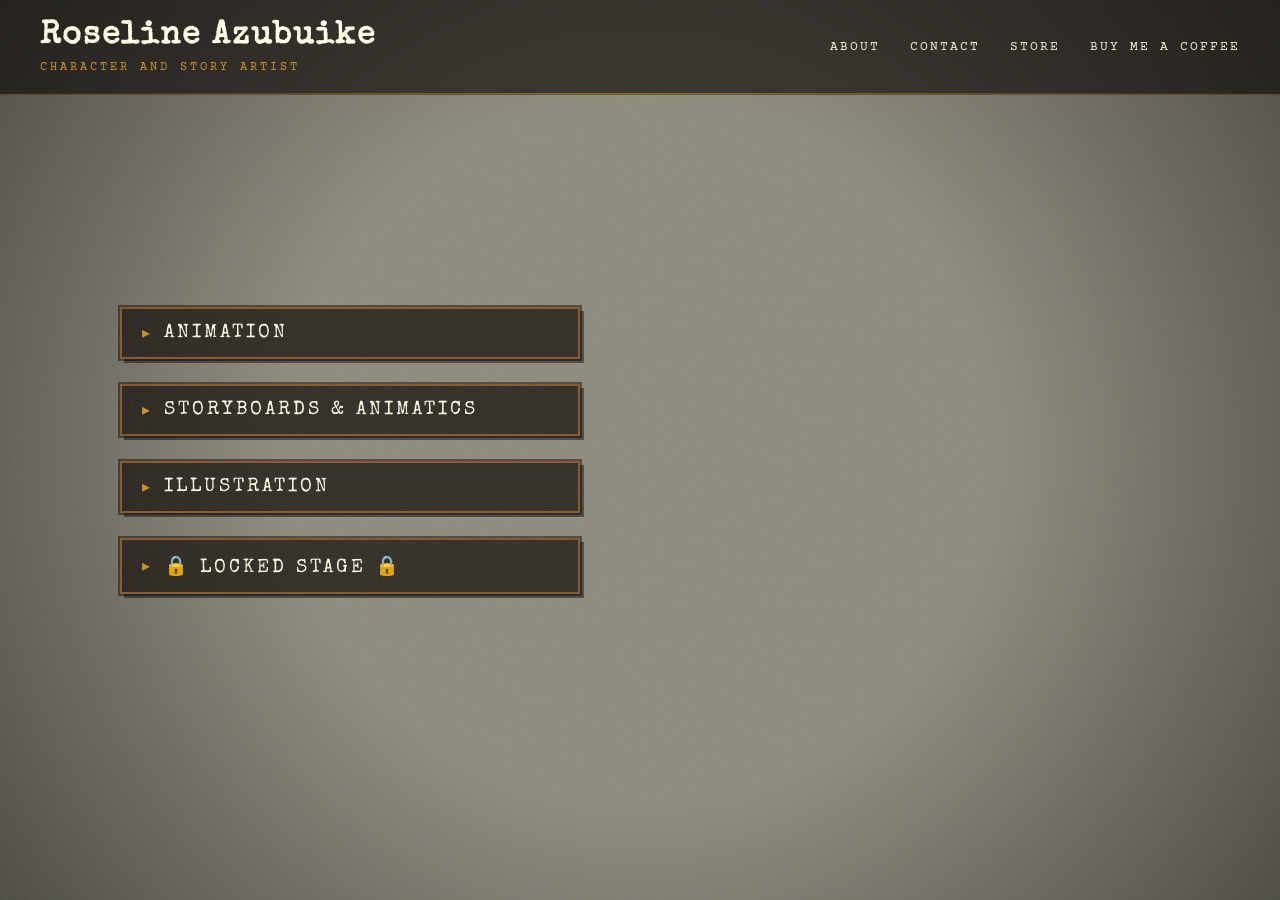
<file: index.html>
<!DOCTYPE html>
<html lang="en">

<head>

    <meta charset="UTF-8">
    <meta name="viewport" content="width=device-width, initial-scale=1.0">

    <title>Roseline Azubuike | Portfolio</title>

    <link rel="stylesheet" href="style.css">

    <link href="https://fonts.googleapis.com/css2?family=Special+Elite&family=Courier+Prime:wght@400;700&display=swap" rel="stylesheet">

</head>

<body>

    <!-- Background Video -->
<video autoplay muted loop playsinline class="background-video desktop-video">

    <source src="videos/homepage/walkcycle-desktop.mp4" type="video/mp4">

</video>

<video autoplay muted loop playsinline class="background-video mobile-video">

    <source src="videos/homepage/walkcycle-mobile.mp4" type="video/mp4">

</video>

    <!-- Dark Overlay -->

    <div class="overlay"></div>

    <!-- Navigation -->

   <header>

    <div class="logo">

        <h1>Roseline Azubuike</h1>

        <p>Character and Story Artist</p>

    </div>

    <button class="menu-toggle">
        ☰
    </button>


<nav>

<a href="about.html">About</a>

<a href="contact.html">Contact</a>

<a href="https://objkt.com/users/tz1VVfpVJRPtHBJdC1eqzU5G81WBR6V9rQUZ/created">Store</a>

<a href="https://buymeacoffee.com/thesketchykori">Buy Me a Coffee</a>

</nav>

    </header>

    <!-- Main Buttons -->

    <main class="home-main">

        <div class="menu">

            <a href="animation.html">Animation</a>

            <a href="storyboards.html">Storyboards & Animatics</a>

            <a href="illustration.html">Illustration</a>
            
            <a href="game-art.html">🔒 LOCKED STAGE 🔒</a>

        </div>

    </main>

    <script src="script.js"></script>

</body>

</html>
</file>
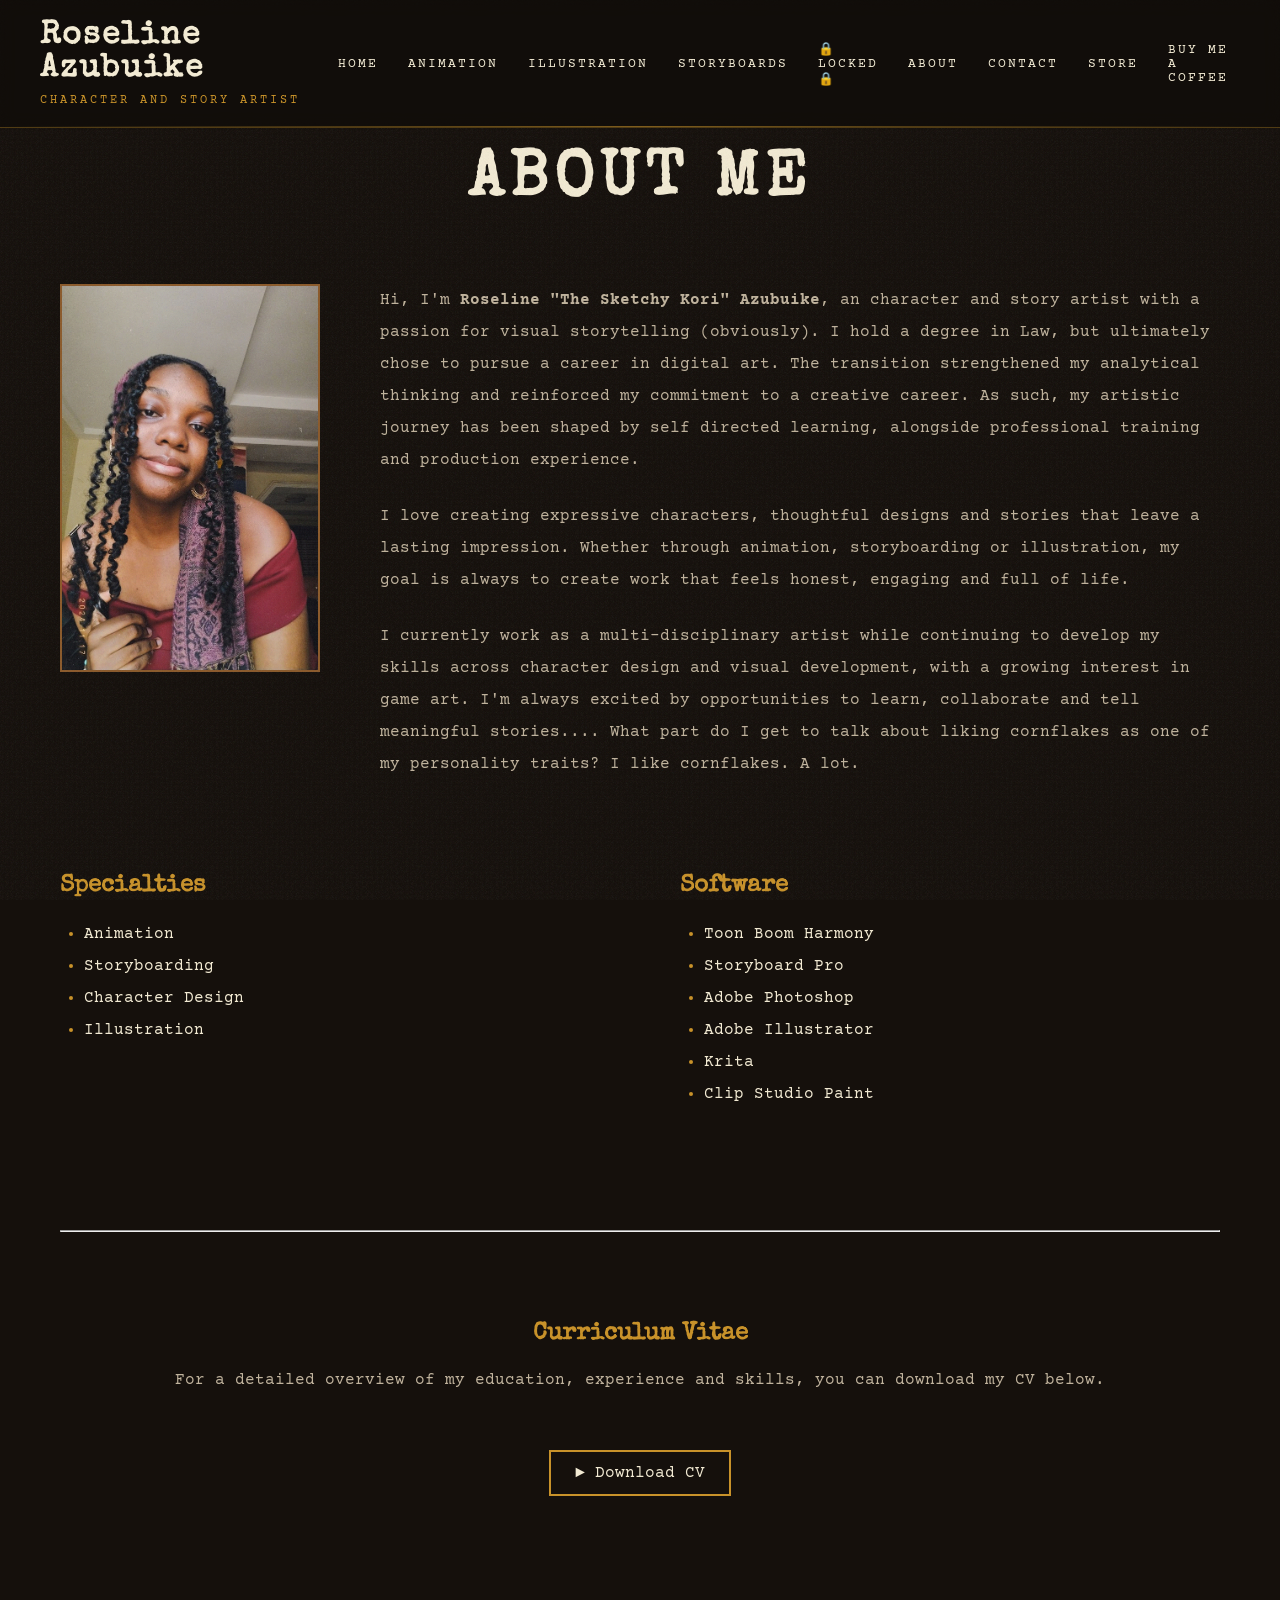
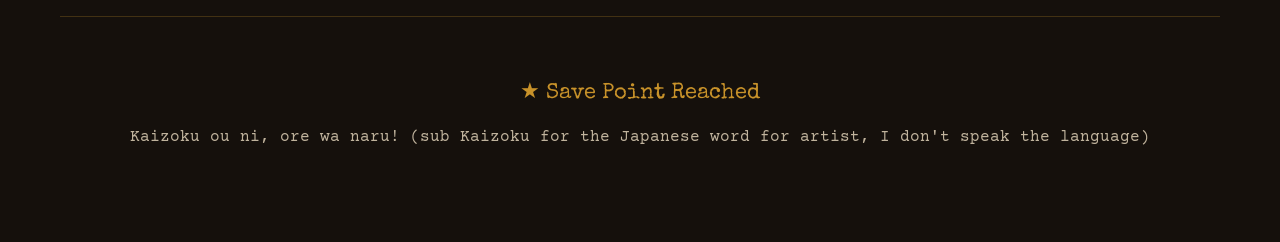
<file: about.html>
<!DOCTYPE html>
<html lang="en">

<head>

<meta charset="UTF-8">

<meta name="viewport" content="width=device-width, initial-scale=1">

<title>About</title>

<link rel="stylesheet" href="style.css">

<link href="https://fonts.googleapis.com/css2?family=Special+Elite&family=Courier+Prime:wght@400;700&display=swap" rel="stylesheet">

</head>

<body class="page">

<header>

<div class="logo">

<h1>Roseline Azubuike</h1>

<p>Character and Story Artist</p>

</div>

<button class="menu-toggle">

☰ Explore

</button>

<nav>

<a href="index.html">Home</a>

<a href="animation.html">Animation</a>

<a href="illustration.html">Illustration</a>

<a href="storyboards.html">Storyboards</a>

<a href="game-art.html">🔒LOCKED🔒</a>

<a href="about.html">About</a>

<a href="contact.html">Contact</a>

<a href="https://objkt.com/users/tz1VVfpVJRPtHBJdC1eqzU5G81WBR6V9rQUZ/created">Store</a>

<a href="https://buymeacoffee.com/thesketchykori">Buy Me a Coffee</a>

</nav>

</header>

<main class="content">

    <section class="page-title">

        <h1>About Me</h1>

    </section>

    <section class="about-section">

        <img src="images/profile.jpg"
             alt="Portrait of Roseline Azubuike"
             class="about-photo">

        <div class="about-text">

            <p>

                Hi, I'm <strong>Roseline "The Sketchy Kori" Azubuike</strong>, an character and story artist with a passion for visual storytelling (obviously). I hold a degree in Law, but ultimately chose to pursue a career in digital art. The transition strengthened my analytical thinking and reinforced my commitment to a creative career. As such, my artistic journey has been shaped by self directed learning, alongside professional training and production experience.
                

            </p>

            <p>

                I love creating expressive characters, thoughtful designs and
                stories that leave a lasting impression. Whether through
                animation, storyboarding or illustration, my goal is always to
                create work that feels honest, engaging and full of life.

            </p>
            

            <p>

                I currently work as a multi-disciplinary artist while continuing to develop my
                skills across character design and visual development, with a
                growing interest in game art. I'm always excited by opportunities
                to learn, collaborate and tell meaningful stories.... What part do I get to talk about liking cornflakes as one of my personality traits? I like cornflakes. A lot. 

            </p>

        </div>

    </section>

    

    <section class="about-grid">

        <div>

            <h2>Specialties</h2>

            <ul>

                <li>Animation</li>

                <li>Storyboarding</li>

                <li>Character Design</li>

                <li>Illustration</li>

            </ul>

        </div>

        <div>

            <h2>Software</h2>

            <ul>

                <li>Toon Boom Harmony</li>

                <li>Storyboard Pro</li>

                <li>Adobe Photoshop</li>

                <li>Adobe Illustrator</li>

                <li>Krita</li>

                <li>Clip Studio Paint</li>

            </ul>

        </div>

    </section>

    <hr class="divider">

<section class="cv-section">

    <h2>Curriculum Vitae</h2>

    <p>

        For a detailed overview of my education, experience and skills,
        you can download my CV below.

    </p>

    <a href="documents/Roseline_Azubuike_CV.pdf"
       download
       class="quest-button">

        ► Download CV

    </a>

</section>

<footer class="page-footer">

    <p class="footer-title">★ Save Point Reached</p>

    <p class="footer-message">
        Kaizoku ou ni, ore wa naru! (sub Kaizoku for the Japanese word for artist, I don't speak the language)
    </p>


</footer>

</main>

<script src="script.js"></script>

</body>

</html>
</file>
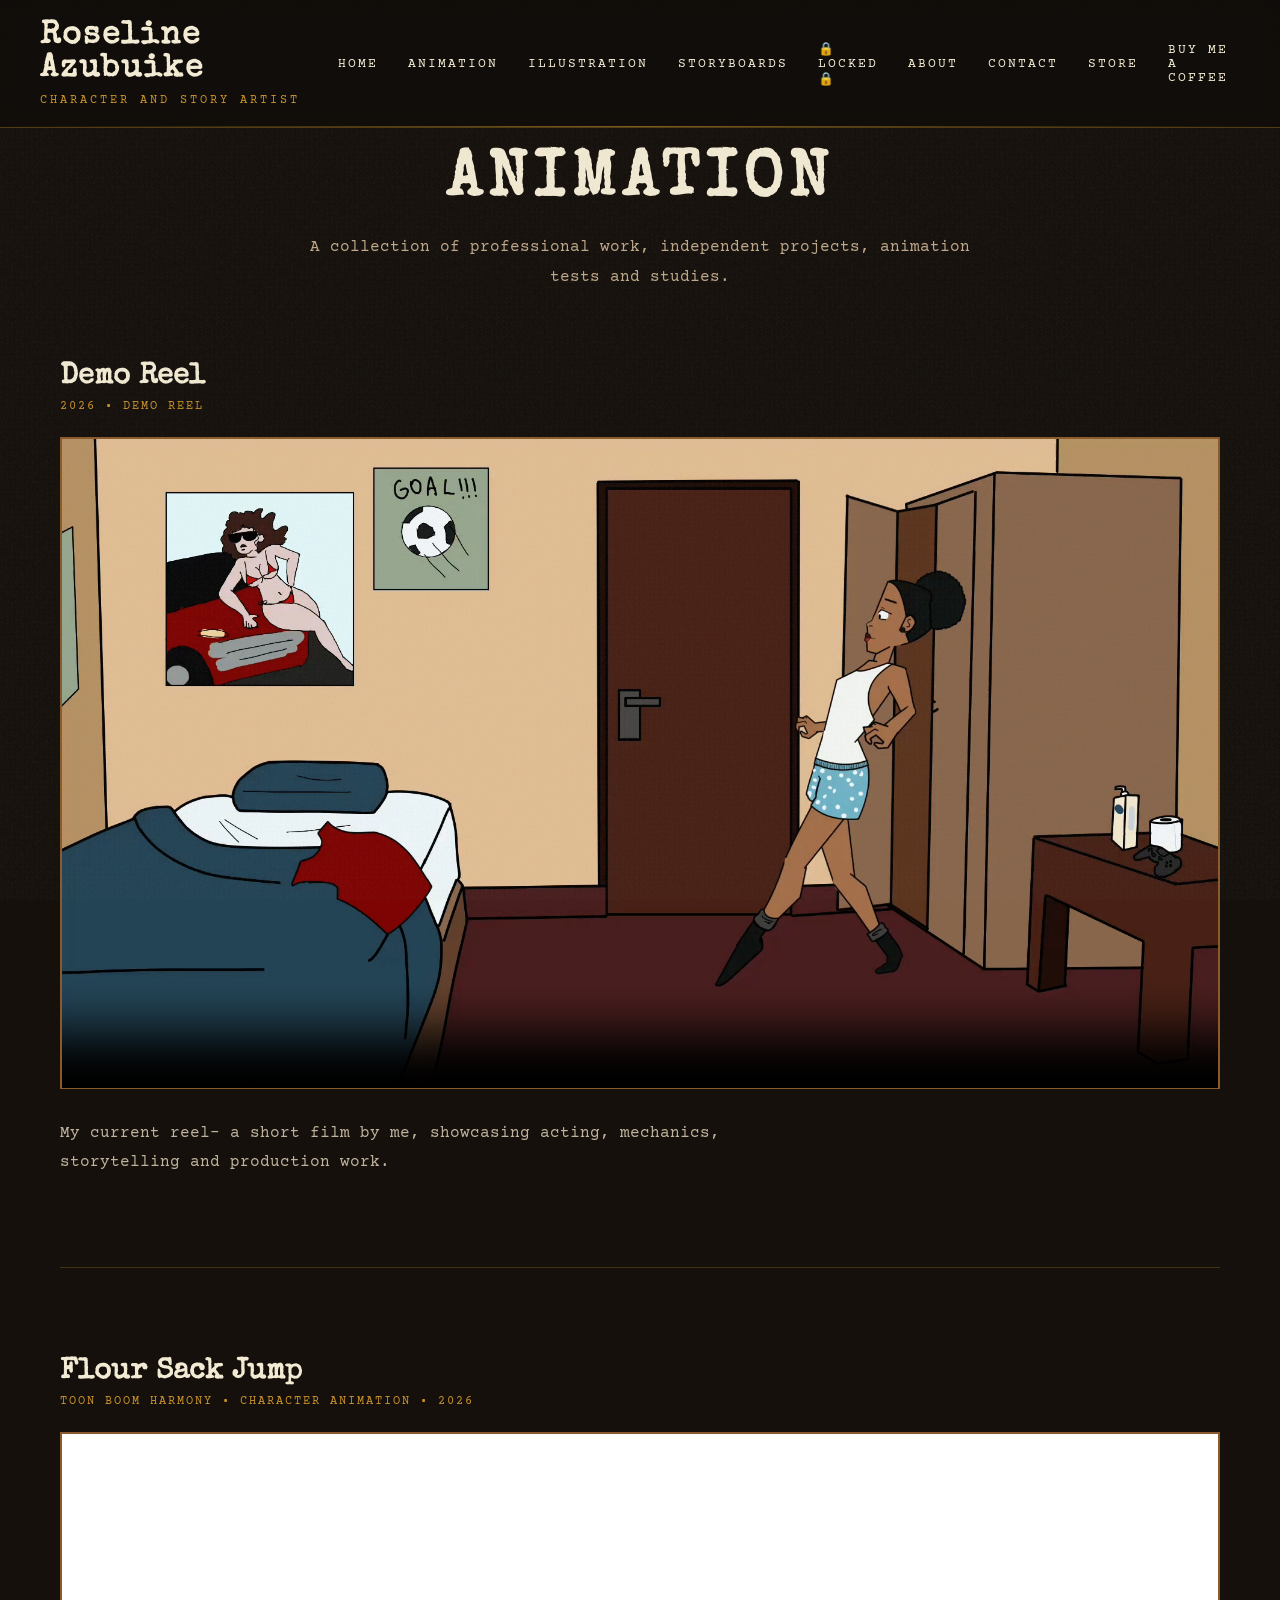
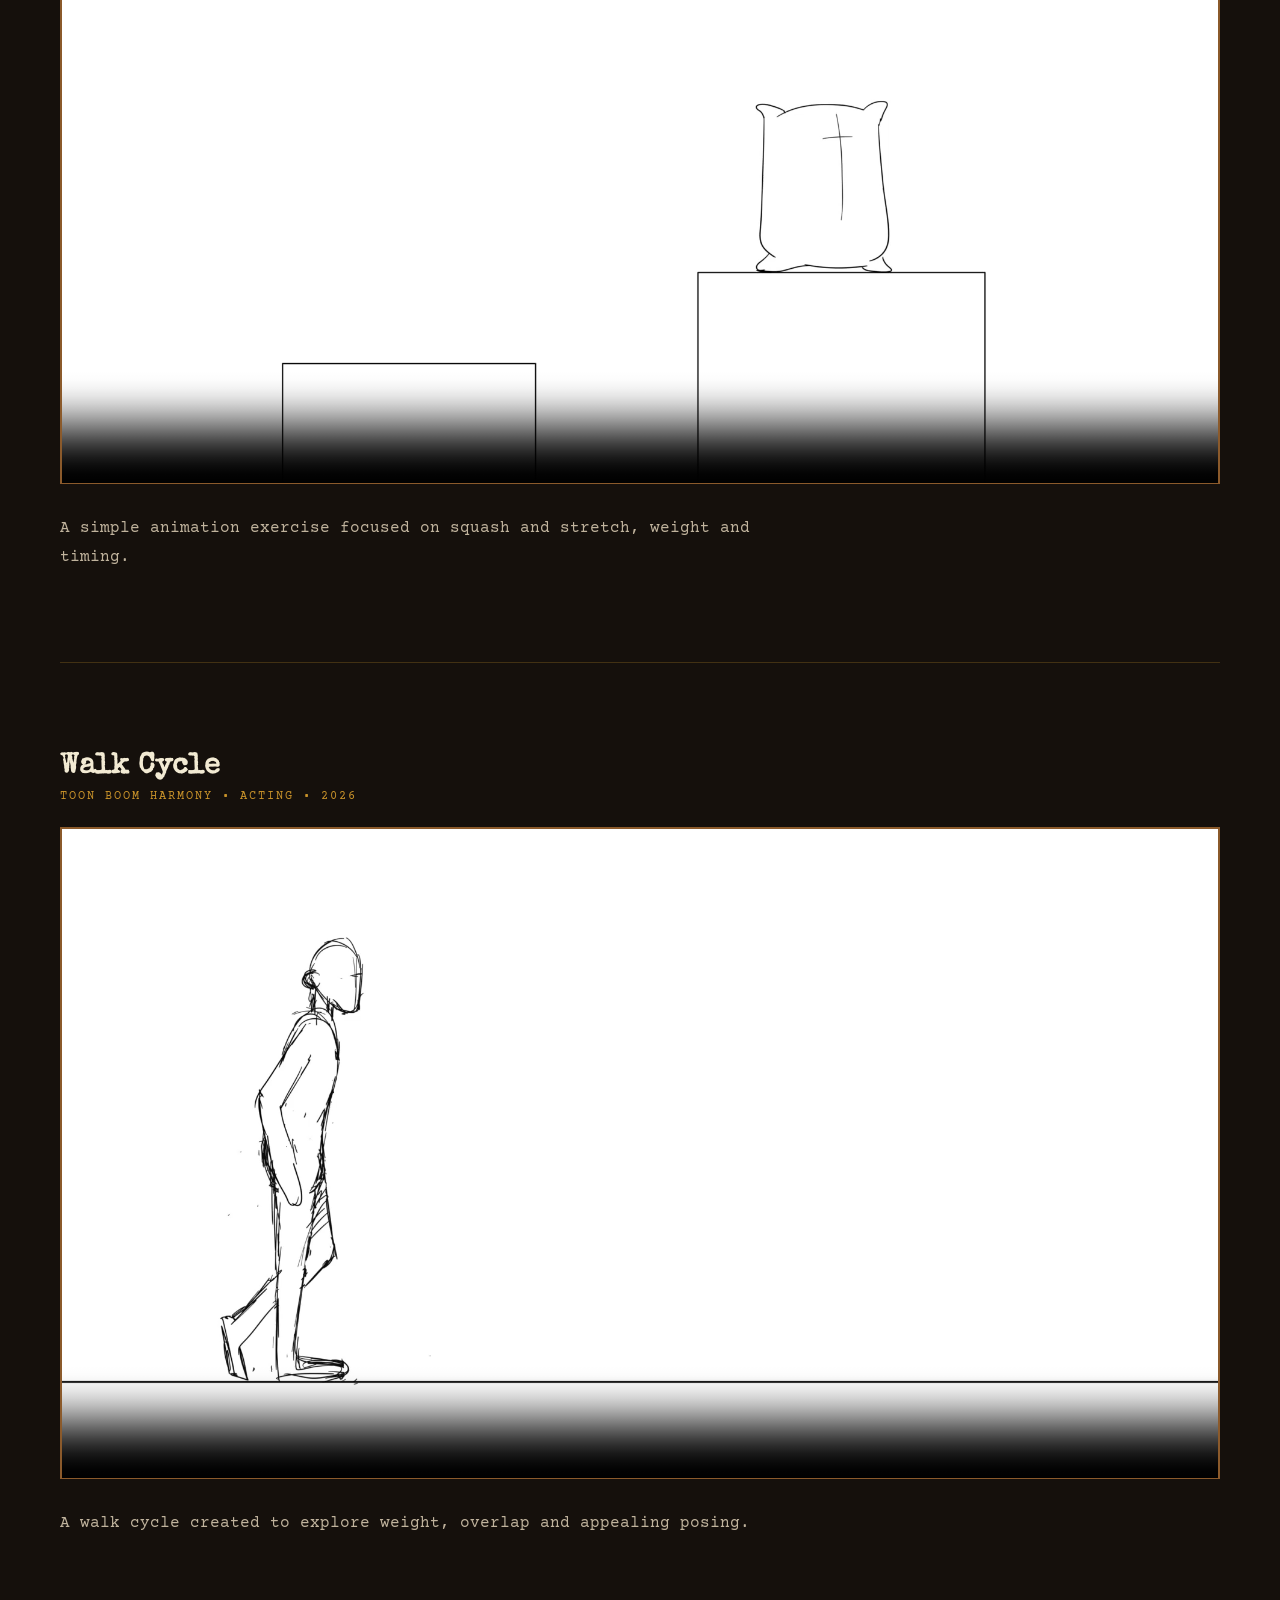
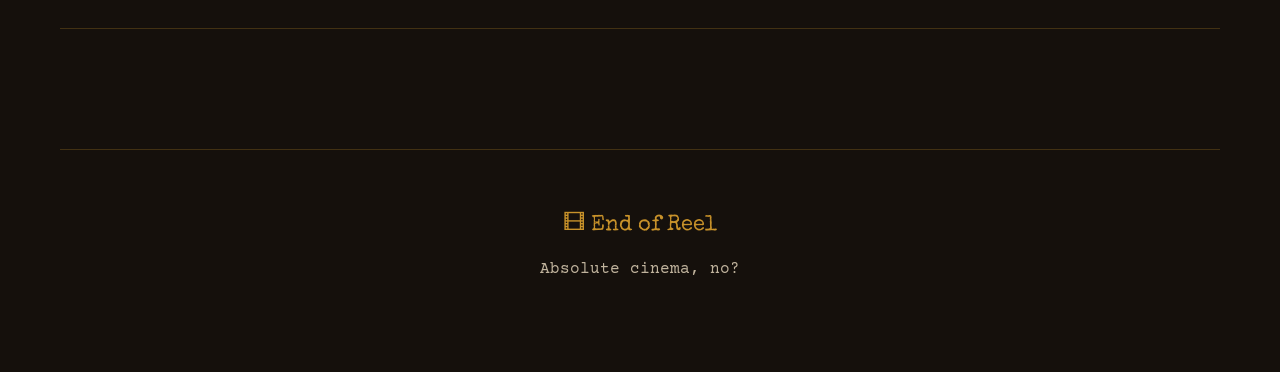
<file: animation.html>
<!DOCTYPE html>
<html lang="en">

<head>

<meta charset="UTF-8">

<meta name="viewport" content="width=device-width, initial-scale=1">

<title>Animation</title>

<link rel="stylesheet" href="style.css">

<link href="https://fonts.googleapis.com/css2?family=Special+Elite&family=Courier+Prime:wght@400;700&display=swap" rel="stylesheet">

</head>

<body class="page">

<header>

<div class="logo">

<h1>Roseline Azubuike</h1>

<p>Character and Story Artist</p>

</div>

<button class="menu-toggle">

☰ Explore

</button>

<nav>

<a href="index.html">Home</a>

<a href="animation.html">Animation</a>

<a href="illustration.html">Illustration</a>

<a href="storyboards.html">Storyboards</a>

<a href="game-art.html">🔒LOCKED🔒</a>

<a href="about.html">About</a>

<a href="contact.html">Contact</a>

<a href="https://objkt.com/users/tz1VVfpVJRPtHBJdC1eqzU5G81WBR6V9rQUZ/created">Store</a>

<a href="https://buymeacoffee.com/thesketchykori">Buy Me a Coffee</a>

</nav>

</header>

<main class="content">

<section class="page-title">

<h1>Animation</h1>

<p>

A collection of professional work, independent projects, animation tests and studies.

</p>

</section>

<section class="project">

<h2>Demo Reel</h2>

<div class="meta">

2026 • Demo Reel

</div>

<video controls poster="images/animation/screencap.png">

<source src="videos/animation/demo_reel.mp4" type="video/mp4">

</video>

<p>

My current reel- a short film by me, showcasing acting, mechanics, storytelling and production work.

</p>

</section>



<section class="project">

<h2>Flour Sack Jump</h2>

<div class="meta">

Toon Boom Harmony • Character Animation • 2026

</div>

<video controls poster="images/animation/flour_sack_jump.png">

<source src="videos/animation/flour_sack_jump.mov" type="video/mp4">

</video>

<p>

A simple animation exercise focused on squash and stretch, weight and timing. 

</p>

</section>



<section class="project">

<h2>Walk Cycle</h2>

<div class="meta">

Toon Boom Harmony • Acting • 2026

</div>

<video controls poster="images/animation/walk_cycle.png">

<source src="videos/animation/walk_cycle.mov" type="video/mp4">

</video>

<p>

A walk cycle created to explore weight, overlap and appealing posing.

</p>

</section>

<footer class="page-footer">

    <p class="footer-title">🎞 End of Reel</p>

    <p class="footer-message">
        Absolute cinema, no?
    </p>


</footer>

</main>

<script src="script.js"></script>

</body>

</html>
</file>
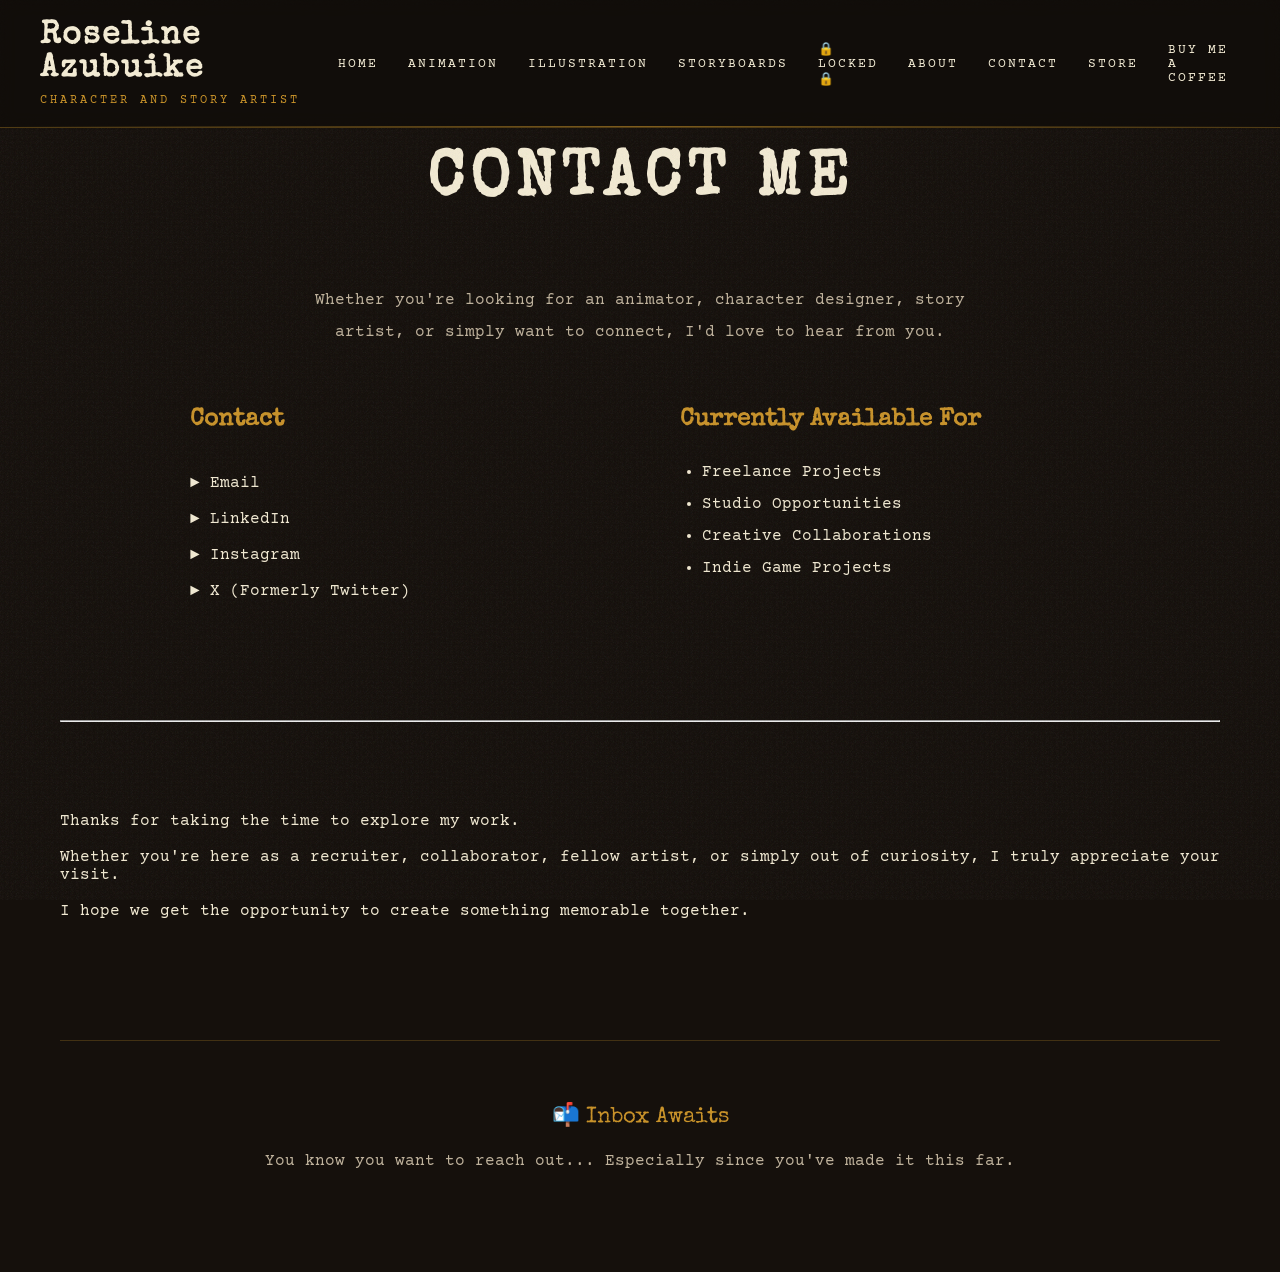
<file: contact.html>
<!DOCTYPE html>
<html lang="en">

<head>

<meta charset="UTF-8">

<meta name="viewport" content="width=device-width, initial-scale=1">

<title>Contact Me</title>

<link rel="stylesheet" href="style.css">

<link href="https://fonts.googleapis.com/css2?family=Special+Elite&family=Courier+Prime:wght@400;700&display=swap" rel="stylesheet">

</head>

<body class="page">

<header>

<div class="logo">

<h1>Roseline Azubuike</h1>

<p>Character and Story Artist</p>

</div>

<button class="menu-toggle">

☰ Explore

</button>

<nav>

<a href="index.html">Home</a>

<a href="animation.html">Animation</a>

<a href="illustration.html">Illustration</a>

<a href="storyboards.html">Storyboards</a>

<a href="game-art.html">🔒LOCKED🔒</a>

<a href="about.html">About</a>

<a href="contact.html">Contact</a>

<a href="https://objkt.com/users/tz1VVfpVJRPtHBJdC1eqzU5G81WBR6V9rQUZ/created">Store</a>

<a href="https://buymeacoffee.com/thesketchykori">Buy Me a Coffee</a>

</nav>

</header>


<main class="content">

    <section class="page-title">

        <h1>Contact Me</h1>


    </section>

    <section class="contact-intro">

        <p>

            Whether you're looking for an animator, character designer,
            story artist, or simply want to connect, I'd love to hear from you.

        </p>

    </section>


<section class="contact-grid">

    <div class="contact-links">

        <h2>Contact</h2>

        <a href="mailto:azubuike.roseline20@gmail.com">
            ► Email
        </a>

        <a href="https://www.linkedin.com/in/roseline-azubuike-1bb1852a9/" target="_blank">
            ► LinkedIn
        </a>

        <a href="https://www.instagram.com/the_sketchy.kori" target="_blank">
            ► Instagram
        </a>

        <a href="https://x.com/TheSketchyKori" target="_blank">
            ► X (Formerly Twitter)
        </a>

    </div>

    <div class="availability">

        <h2>Currently Available For</h2>

        <ul>

            <li>Freelance Projects</li>

            <li>Studio Opportunities</li>

            <li>Creative Collaborations</li>

            <li>Indie Game Projects</li>

        </ul>

    </div>

</section>



    
<hr class="divider">

<section class="thank-you">

    <p>

        Thanks for taking the time to explore my work.

        <br><br>

        Whether you're here as a recruiter, collaborator, fellow artist,
        or simply out of curiosity, I truly appreciate your visit.

        <br><br>

        I hope we get the opportunity to create something memorable together.

    </p>

</section>


<footer class="page-footer">

    <p class="footer-title">📬 Inbox Awaits</p>

    <p class="footer-message">
        You know you want to reach out... Especially since you've made it this far. 
    </p>


</footer>


</main>

<script src="script.js"></script>

</body>

</html>
</file>
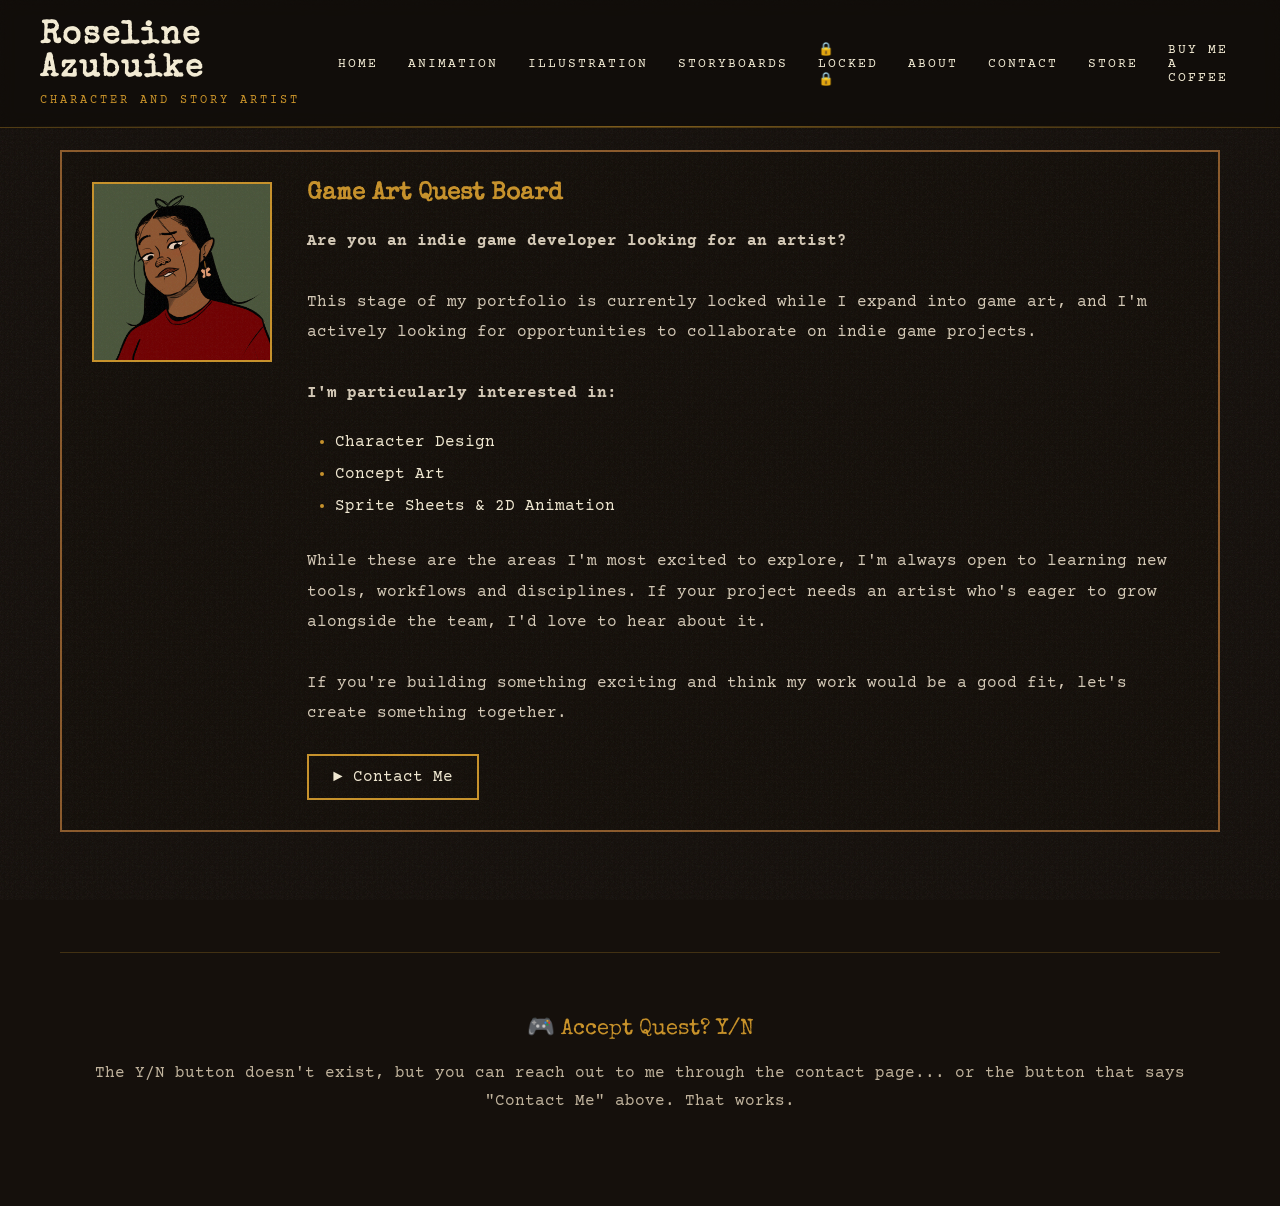
<file: game-art.html>
<!DOCTYPE html>
<html lang="en">

<head>

<meta charset="UTF-8">

<meta name="viewport" content="width=device-width, initial-scale=1">

<title>Locked Stage- Game Art</title>

<link rel="stylesheet" href="style.css">

<link href="https://fonts.googleapis.com/css2?family=Special+Elite&family=Courier+Prime:wght@400;700&display=swap" rel="stylesheet">

</head>

<body class="page">

<header>

<div class="logo">

<h1>Roseline Azubuike</h1>

<p>Character and Story Artist</p>

</div>

<button class="menu-toggle">

☰ Explore

</button>

<nav>

<a href="index.html">Home</a>

<a href="animation.html">Animation</a>

<a href="illustration.html">Illustration</a>

<a href="storyboards.html">Storyboards</a>

<a href="game-art.html">🔒LOCKED🔒</a>

<a href="about.html">About</a>

<a href="contact.html">Contact</a>

<a href="https://objkt.com/users/tz1VVfpVJRPtHBJdC1eqzU5G81WBR6V9rQUZ/created">Store</a>

<a href="https://buymeacoffee.com/thesketchykori">Buy Me a Coffee</a>

</nav>

</header>

<main class="content">


<section class="npc-box">

    <img
        src="images/avatar.png"
        alt="Roseline"
        class="npc-avatar">

    <div class="npc-dialogue">

        <h2>Game Art Quest Board</h2>

        <p>

            <strong>Are you an indie game developer looking for an artist?</strong>

            <br><br>

            This stage of my portfolio is currently locked while I expand into
            game art, and I'm actively looking for opportunities to collaborate
            on indie game projects.

            <br><br>

            <strong>I'm particularly interested in:</strong>

        </p>

        <ul class="quest-list">

            <li>Character Design</li>

            <li>Concept Art</li>

            <li>Sprite Sheets &amp; 2D Animation</li>

        </ul>

        <p>

            While these are the areas I'm most excited to explore, I'm always
            open to learning new tools, workflows and disciplines. If your
            project needs an artist who's eager to grow alongside the team,
            I'd love to hear about it.

            <br><br>

            If you're building something exciting and think my work would be
            a good fit, let's create something together.

        </p>

        <a href="contact.html" class="quest-button">

            ► Contact Me

        </a>

    </div>

</section>

<footer class="page-footer">

    <p class="footer-title">🎮 Accept Quest? Y/N</p>

    <p class="footer-message">
        The Y/N button doesn't exist, but you can reach out to me through the contact page... or the button that says "Contact Me" above. That works.
    </p>


</footer>

</main>

<script src="script.js"></script>

</body>

</html>
</file>
<file: style.css>
/* ------------------ */
/* RESET */
/* ------------------ */

* {
  margin: 0;
  padding: 0;
  box-sizing: border-box;
}

html,
body {
  width: 100%;
  height: 100%;
}

body {
  background: #fffbe6;

  color: #fffbe6;

  font-family: "Courier Prime", monospace;

  overflow-y: auto;
}

/* ------------------ */
/* VIDEO */
/* ------------------ */

.background-video{

    position:fixed;

    top:0;
    left:0;

    width:100vw;
    height:100vh;

    object-fit:cover;

    z-index:-3;

    filter:sepia(0.45);

}

.desktop-video{

    display:block;

}

.mobile-video{

    display:none;

}

/* ------------------ */
/* OVERLAY */
/* ------------------ */

.overlay {
  position: fixed;

  inset: 0;

  background: rgba(10, 8, 6, 0.45);

  z-index: -2;

  animation: flicker 0.25s infinite;
}

.overlay::after {
  content: "";

  position: absolute;

  inset: 0;

  background: radial-gradient(
    circle,
    transparent 45%,
    rgba(0, 0, 0, 0.45) 100%
  );

  pointer-events: none;
}

/* ------------------ */
/* FILM GRAIN */
/* ------------------ */

body::after {
  content: "";

  position: fixed;

  inset: 0;

  pointer-events: none;

  opacity: 0.08;

  background-image: url("data:image/svg+xml,%3Csvg xmlns='http://www.w3.org/2000/svg' width='140' height='140'%3E%3Cfilter id='n'%3E%3CfeTurbulence baseFrequency='.8' numOctaves='4'/%3E%3C/filter%3E%3Crect width='100%25' height='100%25' filter='url(%23n)'/%3E%3C/svg%3E");
}

/* ------------------ */
/* HEADER */
/* ------------------ */

header {
  position: fixed;

  top: 0;

  left: 0;

  right: 0;

  display: flex;

  justify-content: space-between;

  align-items: center;

  padding: 20px 40px;

  background: rgba(15, 12, 8, 0.65);

  backdrop-filter: blur(8px);

  border-bottom: 1px solid rgba(200, 146, 42, 0.35);

  box-shadow: none;

  z-index: 100;
}

header::after {
  content: "";

  position: absolute;

  left: 0;

  right: 0;

  bottom: 0;

  height: 1px;

  background: linear-gradient(to right, transparent, #c8922a, transparent);

  opacity: 0.6;
}

.logo h1 {
  font-family: "Special Elite", cursive;

  font-size: 2rem;

  letter-spacing: 2px;
}

.logo p {
  margin-top: 8px;

  font-size: 0.75rem;

  letter-spacing: 3px;

  color: #c8922a;

  text-transform: uppercase;
}

/* ------------------ */
/* NAVIGATION */
/* ------------------ */

nav {
  display: flex;

  align-items: center;

  gap: 30px;

  height: 100%;
}

nav a {
  text-decoration: none;

  color: #f2ead3;

  font-size: 0.8rem;

  letter-spacing: 2px;

  text-transform: uppercase;

  transition: 0.25s;
}

nav a:hover {
  color: #c8922a;
}

.menu-toggle{

    display:none;

    background:none;

    border:2px solid #C8922A;

    color:#F2EAD3;

    padding:10px 20px;

    font-family:"Special Elite", cursive;

    cursor:pointer;

}

/* ------------------ */
/* MENU */
/* ------------------ */

.home-main {
  height: 100%;

  display: flex;

  justify-content: flex-start;

  align-items: center;
  padding-left: 120px;

  animation: glitch 10s infinite;
}

.menu {
  display: flex;

  flex-direction: column;

  gap: 25px;

  animation: glitch 15s infinite;
}

.menu:hover a {
  opacity: 0.35;

  transition: 0.25s;
}

.menu:hover a:hover {
  opacity: 1;
}

.menu a {
  display: block;

  position: relative;

  width: 460px;

  padding-top: 18px;

  padding-bottom: 18px;

  padding-left: 70px;

  padding-right: 28px;

  text-decoration: none;

  font-family: "Special Elite", cursive;

  font-size: 1.2rem;

  letter-spacing: 3px;

  color: #fffbe6;

  background: rgba(20, 15, 10, 0.72);

  border: 2px solid #8b5a2b;

  box-shadow:
    0 0 0 2px rgba(0, 0, 0, 0.45),
    4px 4px 0 rgba(0, 0, 0, 0.45);

  text-transform: uppercase;

  transition: 0.2s;
}

.menu a::before {
  content: ">";

  position: absolute;

  left: 25px;

  top: 50%;

  transform: translateY(-50%);

  color: #c8922a;

  transition: 0.2s;
}

.menu a:hover {
  background: #c8922a;

  color: #111;

  border-color: #f2ead3;

  transform: translateX(10px);

  box-shadow:
    0 0 10px rgba(201, 168, 76, 0.5),
    0 0 35px rgba(201, 168, 76, 0.25),
    8px 8px 0 rgba(0, 0, 0, 0.45);
}

.menu a:hover::before {
  left: 35px;

  color: #ffffff;

  text-shadow:
    -2px 0 rgba(255, 0, 0, 0.5),
    2px 0 rgba(0, 255, 255, 0.5);
}

/* ------------------ */
/* MOBILE */
/* ------------------ */


@keyframes glitch {
  0%,
  94%,
  100% {
    transform: translateX(0);
    filter: none;
  }

  95% {
    transform: translateX(-2px);
    filter: hue-rotate(8deg);
  }

  96% {
    transform: translateX(2px);
    filter: hue-rotate(-8deg);
  }

  97% {
    transform: translateX(-1px);
  }

  98% {
    transform: translateX(1px);
  }
}
@keyframes flicker {
  0%,
  100% {
    opacity: 1;
  }

  50% {
    opacity: 0.97;
  }

  52% {
    opacity: 0.93;
  }

  54% {
    opacity: 1;
  }
}

/* 

===========================================
   PORTFOLIO PAGES
=========================================== */

.page {
  background: #15100c;
  color: #f2ead3;
  overflow-y: auto;
}

/* Content */

.content {
  max-width: 1350px;

  margin: 150px auto 80px;

  padding: 0 60px;
}

.page-title{

    text-align:center;

    max-width:900px;

    margin: 20px auto 70px;

}

.page-title h1{
    font-family:"Special Elite", cursive;
    font-size:4rem;
    letter-spacing:6px;
    margin-bottom:18px;
    text-transform:uppercase;
}

.page-title p{
    max-width:700px;
    margin:0 auto;
    color:#bfa98b;
    line-height:1.9;
    font-size:1rem;
}

/* Projects */

.project {
  padding-bottom: 90px;

  border-bottom: 1px solid rgba(200, 146, 42, 0.25);

  margin-bottom: 90px;
}

.project:first-of-type {
  margin-top: 60px;
}

.project h2 {
  font-family: "Special Elite", cursive;

  font-size: 1.8rem;

  margin-bottom: 8px;
}

.meta {
  color: #c8922a;

  font-size: 0.75rem;

  text-transform: uppercase;

  letter-spacing: 2px;

  margin-bottom: 20px;
}

/* Videos */

.project video {
  width: 100%;

  aspect-ratio: 16/9;

  object-fit: cover;

  display: block;

  border: 2px solid #8b5a2b;

  background: #000;

  margin: 24px 0 30px;
}

/* Description */

.project p {
  color: #c0b39d;

  line-height: 1.8;

  max-width: 700px;
}
/* ==========================================
   STORYBOARD PANELS
========================================== */

.panel-grid{

    display:grid;

    grid-template-columns:repeat(auto-fill,minmax(120px,1fr));

    gap:12px;

    margin-top:20px;

}

.panel-grid img{

    width:100%;

    aspect-ratio:16/9;

    object-fit:cover;

    border-radius:8px;

    cursor:pointer;

}

.panel-grid img:hover{

    transform:translateY(-4px);

    border-color:#C8922A;

    box-shadow:0 0 18px rgba(200,146,42,.25);

}

/* ==========================================
   STORYBOARD LIGHTBOX
========================================== */

.lightbox{

    position:fixed;

    inset:0;

    background:rgba(0,0,0,.92);

    display:none;

    justify-content:center;

    align-items:center;

    z-index:9999;

    animation:fadeIn .2s;

}

.lightbox img{

    max-width:90%;

    max-height:90%;

    border:3px solid #C8922A;

    box-shadow:0 0 40px rgba(200,146,42,.3);

}

.lightbox.show{

    display:flex;

}

.close{

    position:absolute;

    top:30px;

    right:40px;

    font-size:3rem;

    color:#F2EAD3;

    cursor:pointer;

    font-family:sans-serif;

}

.panel-grid img{

    cursor:pointer;

    transition:.25s;

}

.panel-grid img:hover{

    transform:translateY(-5px);

    border-color:#C8922A;

    box-shadow:0 0 20px rgba(200,146,42,.25);

}

@keyframes fadeIn{

    from{

        opacity:0;

    }

    to{

        opacity:1;

    }

}
.arrow{

    position:absolute;

    top:50%;

    transform:translateY(-50%);

    font-size:3rem;

    color:#F2EAD3;

    background:none;

    border:none;

    cursor:pointer;

    padding:20px;

    transition:.2s;

}

.arrow:hover{

    color:#C8922A;

}

.left{

    left:40px;

}

.right{

    right:40px;

}

.gallery-info{

    position:absolute;

    bottom:35px;

    left:50%;

    transform:translateX(-50%);

    color:#F2EAD3;

    font-family:"Courier Prime", monospace;

    letter-spacing:2px;

    font-size:.9rem;

    background:rgba(20,15,10,.75);

    padding:10px 18px;

    border:1px solid rgba(200,146,42,.4);

}

/* ==========================================
   ILLUSTRATION PAGE
========================================== */

.hero-image{

    width:100%;

    display:block;

    margin:30px 0;

    border:2px solid #8B5A2B;

    background:#000;

}

.hero-image:hover{

    border-color:#C8922A;

}

.hero-image{

    cursor:pointer;

}

/* ==========================================
   NPC DIALOGUE BOX
========================================== */

.npc-box{

    display:flex;

    align-items:flex-start;

    gap:35px;

    margin-top:80px;

    padding:30px;

    border:2px solid #8B5A2B;

    background:rgba(20,15,10,.65);

}

.npc-avatar{

    width:180px;

    border:2px solid #C8922A;

    image-rendering:pixelated;

    flex-shrink:0;

}

.npc-dialogue{

    flex:1;

}

.npc-dialogue h2{

    font-family:"Special Elite", cursive;

    color:#C8922A;

    margin-bottom:20px;

}

.npc-dialogue p{

    line-height:1.9;

    color:#d5cab7;

}

.quest-button{

    display:inline-block;

    margin-top:25px;

    padding:12px 24px;

    border:2px solid #C8922A;

    text-decoration:none;

    color:#F2EAD3;

    transition:.2s;

}

.quest-button:hover{

    background:#C8922A;

    color:#111;

}

.quest-list{

    margin:18px 0 24px 28px;

    line-height:2;

    color:#F2EAD3;

}

.quest-list li::marker{

    color:#C8922A;

}

/* ==========================================
   ABOUT PAGE
========================================== */

.about-section{

    display:flex;

    gap:60px;

    align-items:flex-start;

    margin-bottom:70px;

}

.about-photo{

    width:260px;

    border:2px solid #8B5A2B;

    background:#111;

    flex-shrink:0;

}

.about-text{

    line-height:2;

    color:#c0b39d;

}

.about-text p{

    margin-bottom:24px;

}

.about-grid{

    display:grid;

    grid-template-columns:1fr 1fr;

    gap:80px;

}

.about-grid h2{

    font-family:"Special Elite", cursive;

    color:#C8922A;

    margin-bottom:20px;

}

.about-grid ul{

    margin-left:24px;

    line-height:2;

    color:#F2EAD3;

}

.about-grid li::marker{

    color:#C8922A;

}

.cv-section{

    text-align:center;

    margin: top 30px;

}

.cv-section h2{

    font-family:"Special Elite", cursive;

    color:#C8922A;

    margin-bottom:20px;

}

.cv-section p{

    color:#c0b39d;

    margin-bottom:30px;

    line-height:1.8;

}

.divider{

    margin:120px 0 90px;

}

/* ==========================================
   CONTACT PAGE
========================================== */

.contact-intro{

    max-width:700px;

    margin:0 auto;

    text-align:center;

    line-height:2;

    color:#c0b39d;

}

.contact-grid{

    display:grid;

    grid-template-columns:1fr 1fr;

    gap:80px;

    max-width:900px;

    margin: 60px auto 0;

}

.contact-links,
.availability{

    text-align:left;

}

.contact-links h2,
.availability h2{

    font-family:"Special Elite", cursive;

    color:#C8922A;

    margin-bottom:24px;

}

.contact-links{

    display:flex;

    flex-direction:column;

    gap:18px;

}

.contact-links a{

    text-decoration:none;

    color:#F2EAD3;

    transition:.2s;

}

.contact-links a:hover{

    color:#C8922A;

}

.availability ul{

    margin-left:22px;

    line-height:2;

    color:#F2EAD3;

}

/* STORYBOARD EXPAND */

.hidden-panels{

    display:none;

}

.hidden-panels.show{

    display:grid;

}

/* ==========================================
   MOBILE
========================================== */

@media (max-width:900px){

header{

    display:flex;

    justify-content:space-between;

    align-items:center;

    padding:15px 20px;

}

.logo{

    text-align:left;

}

.logo h1{
    font-size:1.3rem;
}

.logo p{
    font-size:.65rem;
}

header{
    padding:15px 20px;
}

.menu-toggle{

    display:block;

    margin:0;

    font-size:1.2rem;

}
nav{

    display:none;

    flex-direction:column;

    align-items:flex-end;

    width:100%;

    gap:12px;

}

nav.show{

    display:flex;

}

.content{

    margin:220px auto 60px;

    padding:0 20px;

}

.page-title h1{

    font-size:2.3rem;

    letter-spacing:2px;

}

.about-section{

    flex-direction:column;

    align-items:center;

    gap:35px;

}

.about-photo{

    width:220px;

}

.about-text{

    text-align:left;

}

.about-grid{

    grid-template-columns:1fr;

    gap:40px;

}

.contact-grid{

    grid-template-columns:1fr;

    gap:40px;

}

.npc-box{

    flex-direction:column;

    align-items:center;

}

.npc-avatar{

    width:150px;

}

img{

    max-width:100%;

    height:auto;

}

video{

    width:100%;
    height:auto;
    object-fit:contain;

}

.home-main{

    min-height:calc(100vh - 170px);

    display:flex;

    justify-content:center;

    flex-direction:column;

    align-items:flex-start;

    padding:90px 20px 40px;

    box-sizing:border-box;

}



.menu{

    width:100%;

    align-items:flex-start;

    gap:15px;

}

.menu a{

    width:250px;

    padding:12px 16px 12px 50px;

    font-size:0.9rem;

    letter-spacing:1px;

}
}
@media (max-width: 900px) {

  .home-main{

    min-height:calc(100vh - 170px);

    display:flex;

    justify-content:center;

    flex-direction:column;

    align-items:flex-start;

    padding:90px 20px 40px;

    box-sizing:border-box;

}

    .menu{

    width:100%;

    display:flex;

    flex-direction:column;

    align-items:flex-start;

    gap:12px;

}

.menu a{

    width:250px;

    padding:12px 16px 12px 50px;

    font-size:0.9rem;

    letter-spacing:1px;

    text-align:left;

    border-radius:10px;

}

.menu a::before {
  content: ">";

  position: absolute;

  left: 25px;

  top: 50%;

  transform: translateY(-50%);

  color: #c8922a;

  transition: 0.2s;
}

.menu a:hover {
  background: #c8922a;

  color: #111;

  border-color: #f2ead3;

  transform: translateX(10px);

  box-shadow:
    0 0 10px rgba(201, 168, 76, 0.5),
    0 0 35px rgba(201, 168, 76, 0.25),
    8px 8px 0 rgba(0, 0, 0, 0.45);
}

.menu a:hover::before {
  left: 35px;

  color: #ffffff;

  text-shadow:
    -2px 0 rgba(255, 0, 0, 0.5),
    2px 0 rgba(0, 255, 255, 0.5);
}

.desktop-video{

    display:none;

}

.mobile-video{

    display:block;

}

}

.menu a{

    position:relative;

    padding:14px 18px 14px 42px;

}

.menu a::before{

    left:20px;

    content:"▸";

    font-size:1rem;

}



/* ==========================================
   FOOTER
========================================== */

.page-footer{

    margin-top:120px;
    padding:60px 20px;

    text-align:center;

    border-top:1px solid rgba(200,146,42,.25);

}

.footer-title{

    font-family:"Special Elite", cursive;
    font-size:1.4rem;
    color:#C8922A;

    margin-bottom:18px;

}

.footer-message{

    color:#C0B39D;

    margin-bottom:28px;

    line-height:1.8;

}

.footer-credit{

    font-size:.8rem;

    color:#8B7C69;

    letter-spacing:1px;

}
</file>
